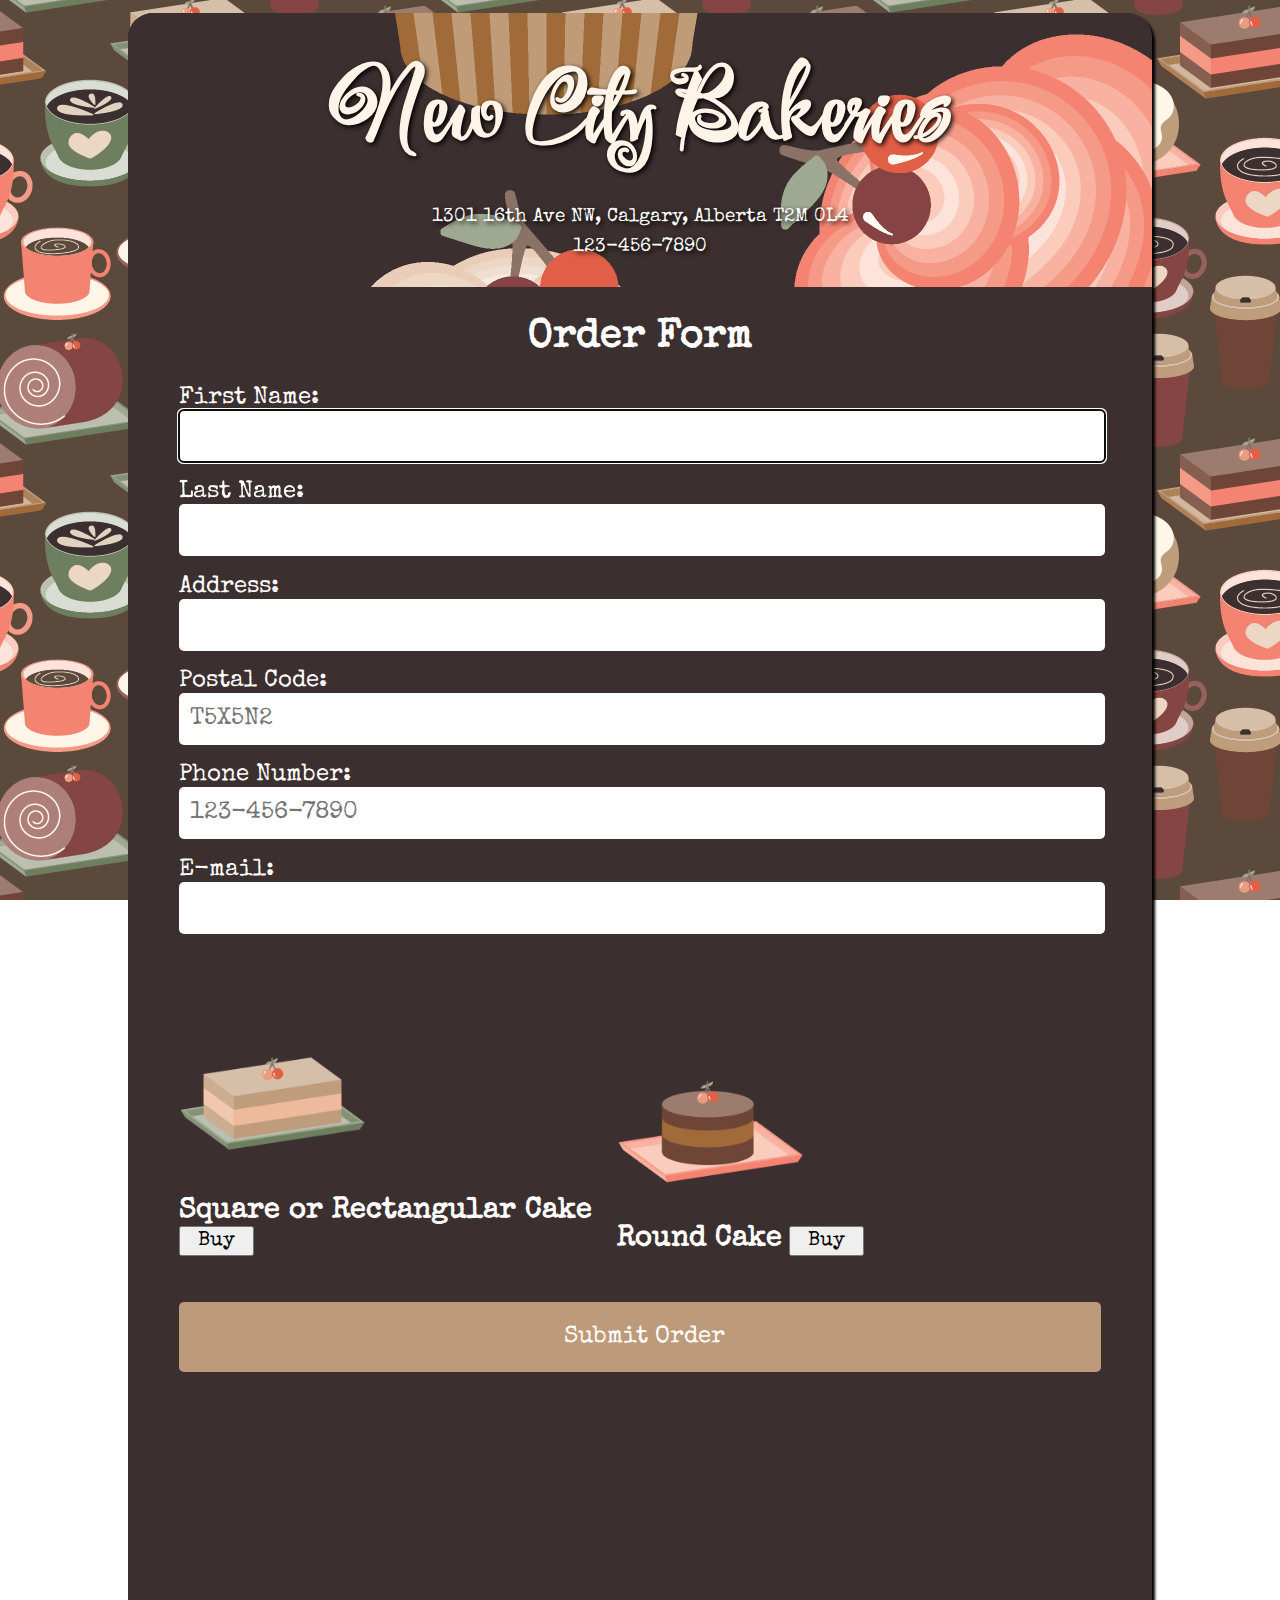
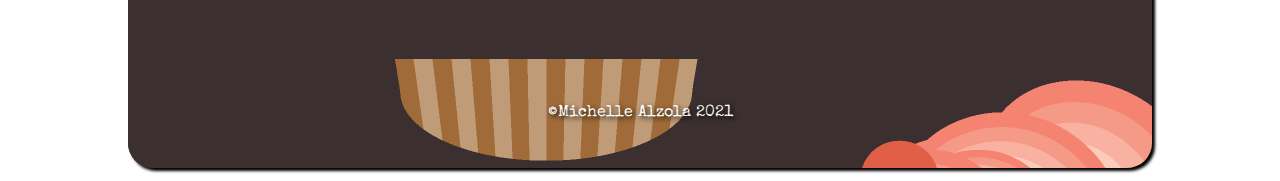
<file: index.html>
<!DOCTYPE html>

<html lang="en">
    <head>
        <meta charset="UTF-8">
        <title>New City Bakeries</title>
        <meta name = "author" content="Michelle Alzola">  
        <link rel="preconnect" href="https://fonts.googleapis.com">
        <link rel="preconnect" href="https://fonts.gstatic.com" crossorigin>
        <link href="https://fonts.googleapis.com/css2?family=Festive&display=swap" rel="stylesheet">
        <link href="https://fonts.googleapis.com/css2?family=Special+Elite&display=swap" rel="stylesheet">
        <link rel="stylesheet" type = "text/css" href="./styles/bakeriesstyles.css">

    </head>
    <body>
        <div class="container">
            <header>
                <h1>New City Bakeries</h1>
                <p>1301 16th Ave NW, Calgary, Alberta T2M 0L4</p>
                <p>123-456-7890</p>
            </header>
            <main>
                <form id="client_form">
                 
                    <h2>Order Form</h2>

                    <div>
                        <label>First Name: </label>
                        <input type="text" id="first_name" name="firstname" autofocus required maxlength="50">
                    </div>
                    <div>
                        <label>Last Name: </label>
                        <input type="text" id="last_name" name="lastname" required maxlength="50">
                    </div>
                    <div>
                        <label>Address: </label>
                        <input type="text" id="client_address" name="address" required>
                    </div>
                    <div>
                        <label>Postal Code: </label>
                        <input type="text" id="postal_code" name="postalcode" required maxlength="6" placeholder="T5X5N2">
                    </div>
                    <div>
                        <label>Phone Number: </label>
                        <input type="tel" id="phone_number" name="phonenumber" required pattern="^\d{3}-\d{3}-\d{4}$" placeholder="123-456-7890">
                    </div>
                    <div>
                        <label>E-mail: </label>
                        <input type="email" id="e_mail" name="email" required maxlength="50">
                    </div> 
                    <!-- <div>
                        <label for="submit">E-mail: </label>
                        <input type="submit" id="client_submit" name="submit">
                    </div>  -->
                </form>

                <div class="cakes">
                    <div class="sheetcakes">
                        <img src="./images/HT_Coffee01-55.png" alt="Rectangular Cake" width="200">

                        <!-- //<input type="checkbox" onclick="sheetAjax();" id="sheet_cakes" name="cakes[]" value=""> -->
                        <label>Square or Rectangular Cake</label>
                        <button id="sheetbutton" onclick="sheetAjax();">Buy</button>

                        <div id="sheetDisplay"></div>

                        

                    </div>

                    <div class="roundcakes">
                        <img src="./images/round-71.png" alt="Rolled Cake" width="200">

                        <!-- <input type="checkbox" onclick="round_cliked();" id="round_cakes" name="cakes[]" value=""> -->
                        <label>Round Cake</label>
                        <button id="roundbutton" onclick="roundAjax();">Buy</button>

                        <div id="roundDisplay"></div>

                        <!-- <section id="round_section">

                            <label>Radius: </label>
                            <input type="number" name="radius" id="radius" min="15" max="30">

                            <label>Number of Layers: </label>
                            <input type="number" name="c_layers" id="c_layers" min="1" max="3">

                            <h3>Extras</h3>
                            <div class="extras">
                                <input type="checkbox" name="round_extras[]" id="round_cheese">
                                <label>Cream Cheese Icing $5</label>
                            </div>
                            <div class="extras">
                                <input type="checkbox" name="round_extras[]" id="round_almonds">
                                <label>Fruit and Almonds Topping $7</label>
                            </div>
                            <div class="extras">
                                <input type="checkbox" name="round_extras[]" id="round_jam">
                                <label>Fruit Jam Filling between Layers $4</label>
                            </div>
                        
                        </section> -->
                    </div>

                    <button class = "submitbutton" onclick="submitOrder();" >Submit Order</button>

                    <div id="invoice">

                    </div> 

                </div>
                
            </main>

            <footer>
                <p>©Michelle Alzola 2021</p>

            </footer>
            <script src="./scripts/bakeriesscripts.js"></script>

        </div>
    </body>
</html>
</file>
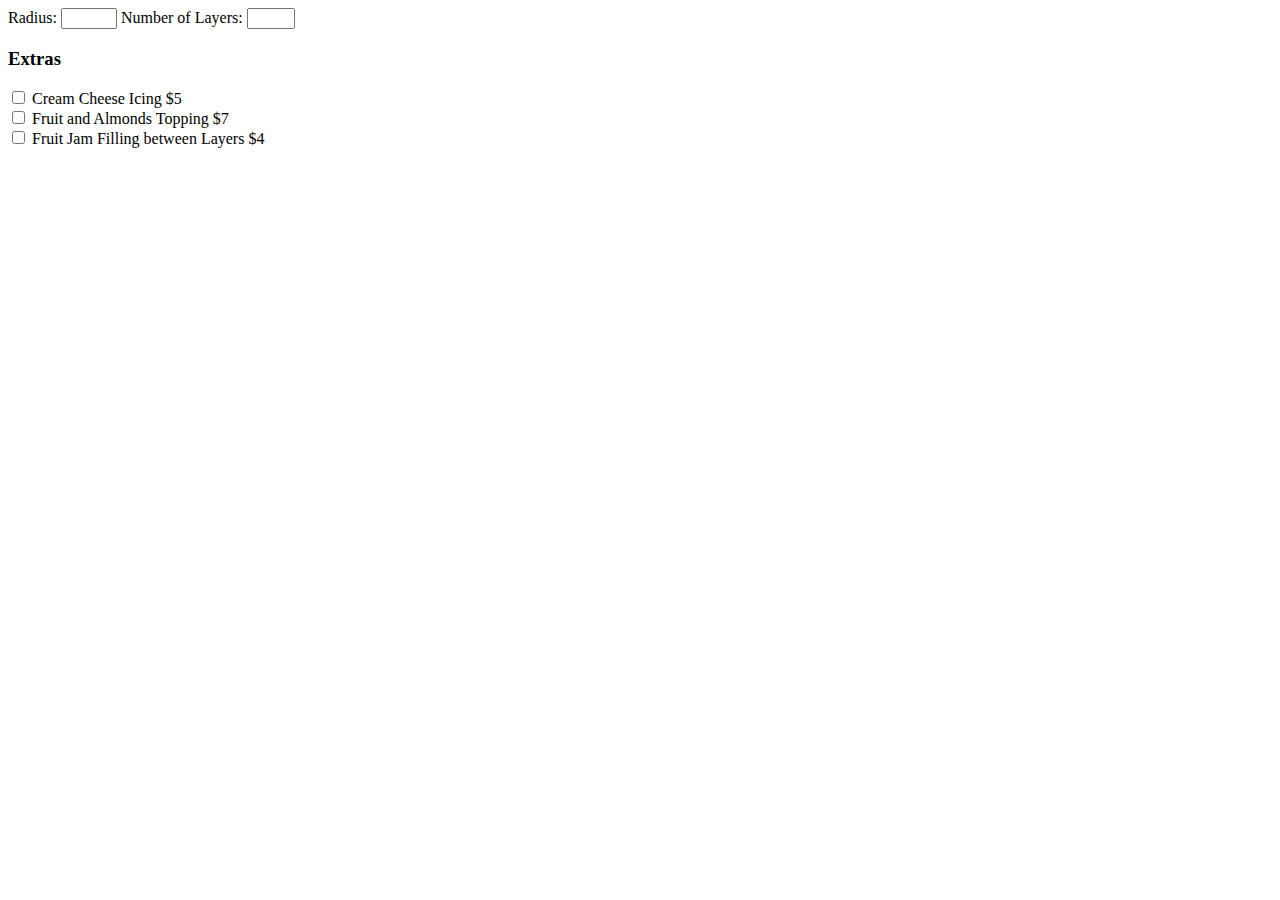
<file: roundcakes.html>
<!DOCTYPE html>
<html lang="en">

<head>

</head>

<body>

    <main>
        <!-- <section id="round_section"> -->

            <label>Radius: </label>
            <input type="number" name="radius" id="r_radius" min="15" max="30">

            <label>Number of Layers: </label>
            <input type="number" name="c_layers" id="c_layers" min="1" max="3">

            <h3>Extras</h3>
            <div class="extras">
                <input type="checkbox" name="round_extras[]" id="round_cheese">
                <label>Cream Cheese Icing $5</label>
            </div>
            <div class="extras">
                <input type="checkbox" name="round_extras[]" id="round_almonds">
                <label>Fruit and Almonds Topping $7</label>
            </div>
            <div class="extras">
                <input type="checkbox" name="round_extras[]" id="round_jam">
                <label>Fruit Jam Filling between Layers $4</label>
            </div>

        <!-- </section> -->
    </main>


</body>

</html>
</file>
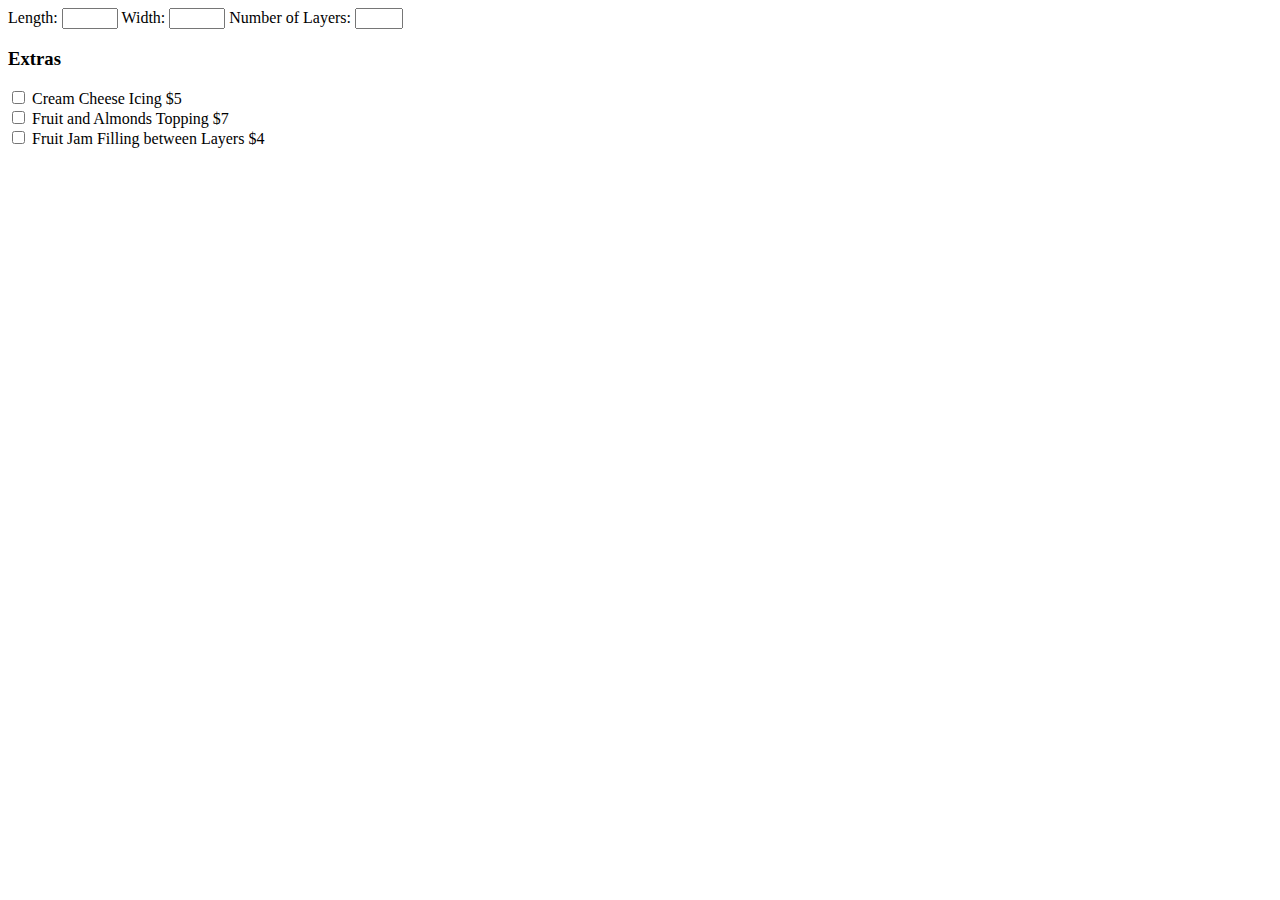
<file: sheetcakes.html>
<!DOCTYPE html>
<html lang="en">

<head>

</head>

<body>

    <main>
        <label>Length: </label>
            <input type="number" name="length" id="length" min="30" max="60">

            <label>Width: </label>
            <input type="number" name="width" id="width" min="30" max="45">

            <label>Number of Layers: </label>
            <input type="number" name="s_layers" id="s_layers" min="1" max="3">

            <h3>Extras</h3>
            <div class="extras">
                <input type="checkbox" name="sheet_extras[]" id="sheet_cheese">
                <label>Cream Cheese Icing $5</label>
            </div>
            <div class="extras">
                <input type="checkbox" name="sheet_extras[]" id="sheet_almonds">
                <label>Fruit and Almonds Topping $7</label>
            </div>
            <div class="extras">
                <input type="checkbox" name="sheet_extras[]" id="sheet_jam">
                <label>Fruit Jam Filling between Layers $4</label>
            </div>
    </main>


</body>

</html>
</file>
<file: styles/bakeriesstyles.css>
body {
    font-family: 'Special Elite', cursive;       
    margin: 0;
    padding: 0; 
    background-image: url("../images/HT_Coffee01_PATTERNS01-13.png");
    background-repeat: repeat;
    background-attachment: fixed; 
    color: white;      
}
div.container{
    background-color: rgb(255, 244, 231);
    background-size:inherit;
    background-position: top;
    background-repeat: no-repeat;    
    margin: 10%;
    margin-top: 1%;
    margin-bottom: 1%;
    padding: 0;
    /* padding-bottom: 10%;     */
    border-radius: 25px;
    box-shadow: 3px 3px 3px rgb(0, 0, 0); 
    text-align: center; 
    background-color: rgb(60, 47, 47);
}
div.container header{
    width: 100%;
    padding-left: 0;
    text-align: center; 
    margin: 0; 
    padding: 0;
    margin-top: 0;
    padding-top: 0;
    padding-bottom: 2%; 
    border-radius: 25px;
    border-bottom-left-radius: 0;
    border-bottom-right-radius: 0;
    background-image: url("../images/muffins.png");

}
div.container header h1 {
    font-family: 'Festive', cursive;
    font-size: 600%;
    text-shadow: 2px 2px 5px rgb(0, 0, 0);
    text-align: center;   
    color: rgb(255, 244, 231);
    padding: 2%;
    padding-bottom: 0;
    margin-top: 0;
    margin-bottom: 0;
    border-top-left-radius: 25px;
    border-top-right-radius: 25px;   
}
div.container header p {
    font-size: 120%;
    margin: 1%;
    text-shadow: 2px 2px 5px rgb(0, 0, 0);
}
div.container main { 
    width: auto;
    margin: 5%; 
    margin-top: 3%;
    padding: 0;   
    padding-bottom: 5%;
    text-align: left;
}

div.container main form {
    padding: 0;
    margin: auto; 
    padding-bottom: 5%;
    height: 600px;
}

div.container main form h2 {
    margin: 0;
    margin-bottom: 3%;
    font-size: 250%;
    text-align: center;
}
div.container main form label {
    font-size: 150%;
    
}

div.container main form input {
    width: 100%;
    height: 50px;
    margin-bottom: 2%;
    border-radius: 5px;
    border-color: none;
    border-width: 0;
    font-size: 150%;
    font-family: 'Special Elite', cursive; 
    text-indent: 1%;
    color: rgb(199, 172, 144);  
}

div.container main div.cakes {    
    margin-top: 0;
    padding-top: 5%;
    padding-bottom: 15%;   
    width: auto;
    display: block;
        
}

div.container main div.cakes div.sheetcakes {    
    font-size: 150%;
    margin-top: 0;
    padding-top: 0;
    width: 45%;
    display: inline-block;
    padding-right: 2%;
    
}
div.container main div.cakes div.sheetcakes img{
    display: block;
    width: 45%;
}

div.container main div.cakes div.sheetcakes input {
    margin-bottom: 5%;
    
}
div.container main div.cakes div.sheetcakes label {
    font-size: 120%;
    font-weight: bold;
    
}
div.container main div.cakes div.sheetcakes section label {
    font-size: 100%;
    font-weight: normal;
    
}
div.container main div.cakes div.sheetcakes section input {
    height: 40px;
    font-size: 100%;
    font-family: 'Special Elite', cursive; 
    text-indent: 1%;
    color: rgb(199, 172, 144);    
}
div.container main div.cakes div.sheetcakes section .extras {
    height: 30px;
}
div.container main div.cakes div.sheetcakes section .extras input {
    height: 20px;
}

div.container main div.cakes div.sheetcakes h3 {
    font-size: 100%;
    font-weight: normal;
}
div.container main div.cakes div.roundcakes {
    font-size: 150%;
    margin-top: 0;
    padding-top: 0;
    width: 45%;
    display: inline-block;
    
    
}
div.container main div.cakes div.roundcakes img{
    display: block;
    width: 45%;
    
}
div.container main div.cakes div.roundcakes input {
    margin-bottom: 5%;
    font-size: 80%;
    
}
div.container main div.cakes div.roundcakes section .extras {
    height: 30px;
}
div.container main div.cakes div.roundcakes section .extras input {
    height: 20px;
}
div.container main div.cakes div.roundcakes label {
    font-size: 120%;
    font-weight: bold;
}
div.container main div.cakes div.roundcakes section input {
    height: 40px;
    font-size: 100%;
    font-family: 'Special Elite', cursive; 
    text-indent: 1%;
    color: rgb(199, 172, 144);
}
div.container main div.cakes div.roundcakes section label {
    font-size: 100%;
    font-weight: normal;
}
div.container main div.cakes div.roundcakes h3 {
    font-size: 100%;
    font-weight: normal;
}
.submitbutton {
    display: block;
    margin-left: auto; 
    margin-right: auto;
    margin-top: 5%;
    margin-bottom: 5%;
    width: 100%;
    height: 70px;
    border-radius: 5px;
    border-color: none;
    border-width: 0;
    font-size: 150%;
    font-family: 'Special Elite', cursive; 
    text-indent: 1%;
    background-color: rgb(189, 155, 122);
    color: white;
}
div.container footer {
    border-radius: 25px;
    border-top-left-radius: 0;
    border-top-right-radius: 0;
    background-image: url("../images/muffins.png");
    padding: 3%;
}

div.container footer p {
    text-shadow: 2px 2px 5px rgb(0, 0, 0);
}
section {
    visibility: hidden;
} 
#invoice {
    margin: auto;
    font-size: 30px;    
}
#invoice h2{
    color: white;
    font-size: 40px;
}

#sheetDisplay input{
    height: 30px;
    font-size: 20px;
    font-family: 'Special Elite', cursive;
    width: 50px;
}
#roundDisplay input{
    height: 30px;
    font-size: 20px;
    font-family: 'Special Elite', cursive;
    width: 50px;
}

#sheetbutton {
    height: 30px;
    font-size: 20px;
    font-family: 'Special Elite', cursive;
    width: 75px;
}
#roundbutton {
    height: 30px;
    font-size: 20px;
    font-family: 'Special Elite', cursive;
    width: 75px;
}
</file>
